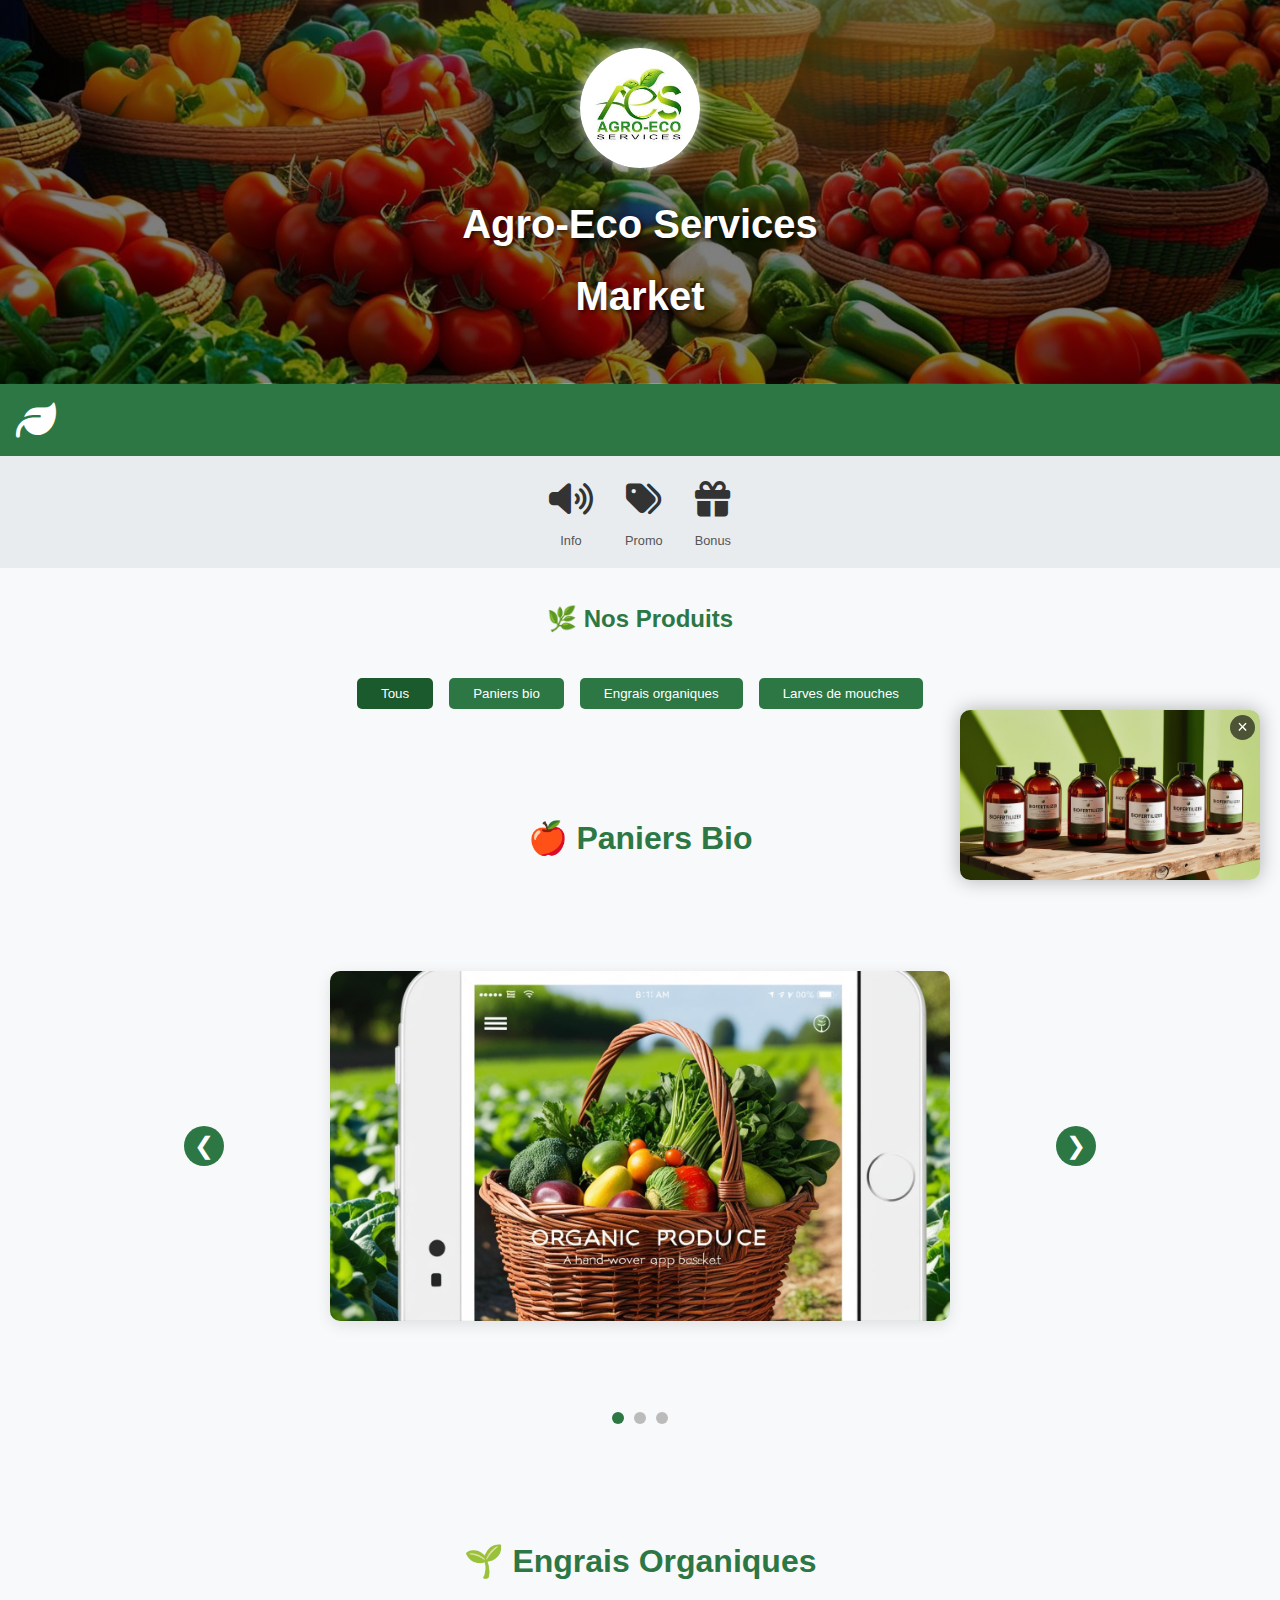
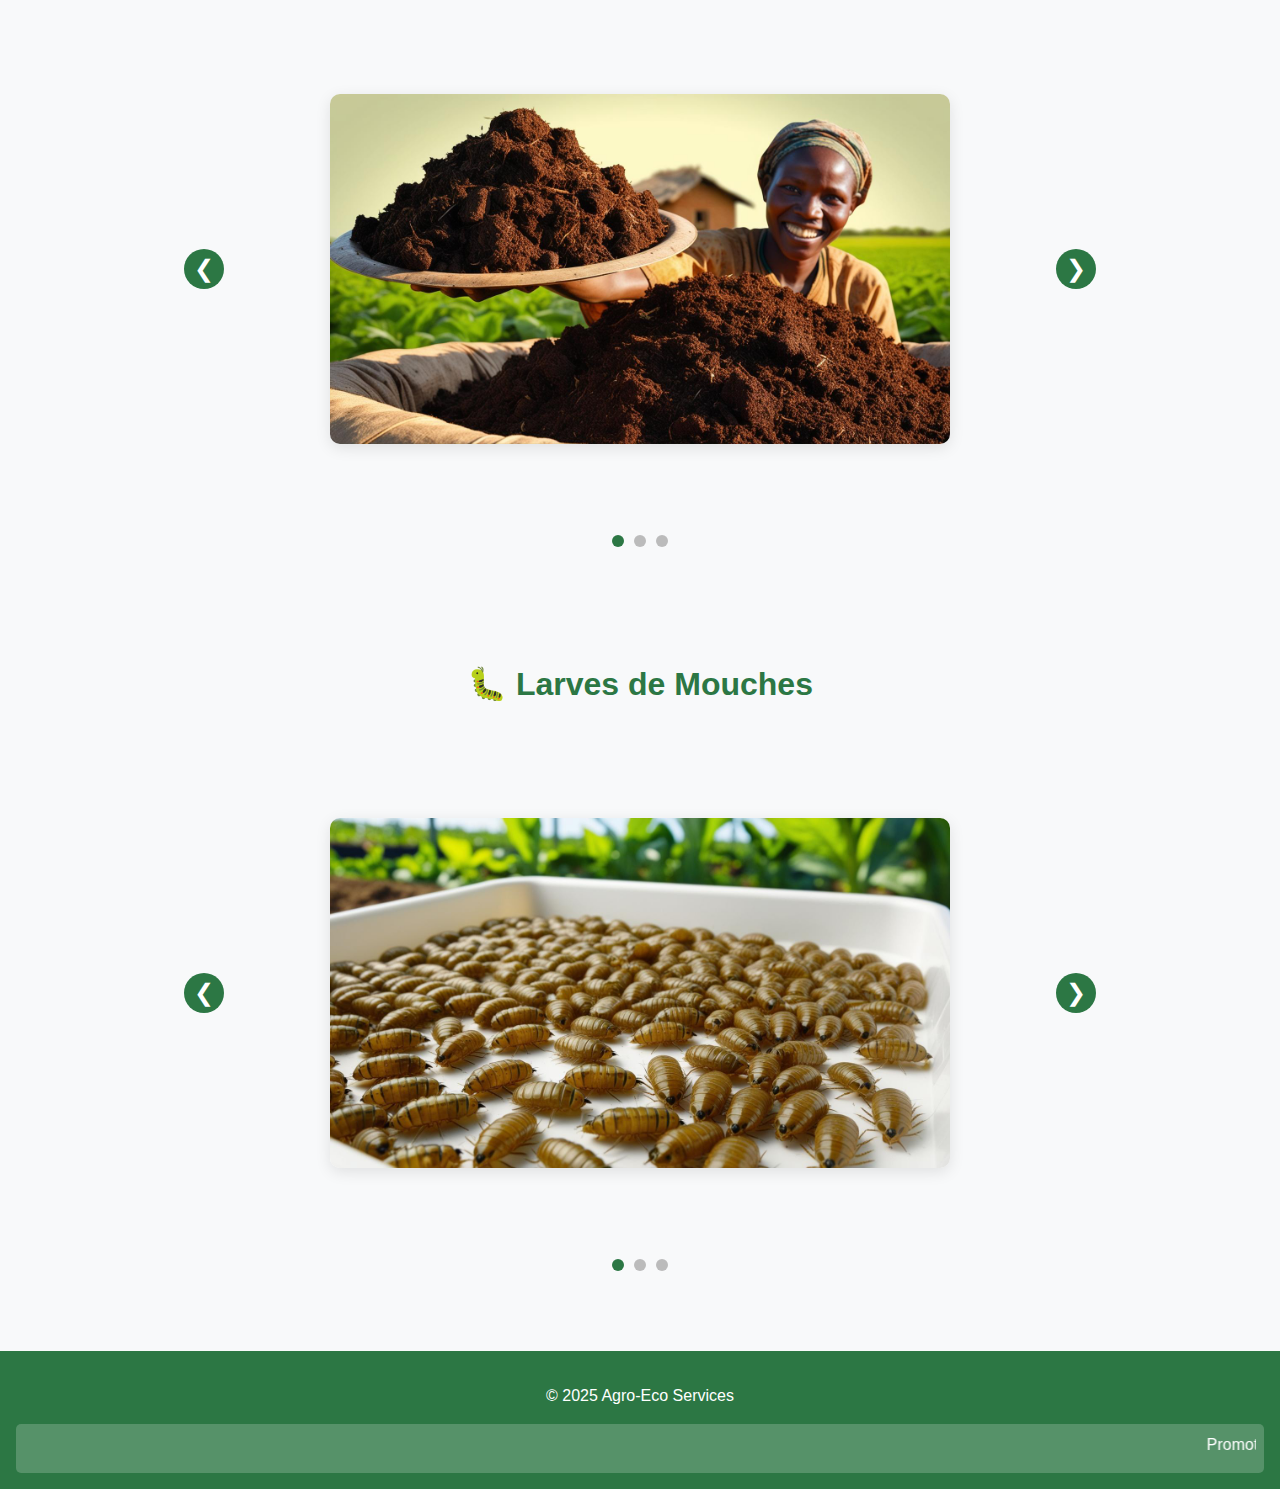
<file: index.html>
<!DOCTYPE html>
<html lang="fr">
<head>
  <meta charset="UTF-8">
  <meta name="viewport" content="width=device-width, initial-scale=1.0">
  <title>Agro-Eco Services - Produits Agricoles Bio</title>
  <link rel="stylesheet" href="style.css">
  <link rel="stylesheet" href="https://cdnjs.cloudflare.com/ajax/libs/font-awesome/6.4.0/css/all.min.css">
</head>
<body>
  <!-- En-tête avec diaporama -->
  <header id="hero-section">
    <img src="Images/Logo/Logo.jpg" alt="Logo Agro-Eco" class="logo">
    <h1>Agro-Eco Services</h1>
    <h1>Market</h1>
  </header>

  <!-- Barre de navigation avec menu automatique au survol -->
  <header class="navbar">
    <div class="logo-nav">
      <i class="fas fa-leaf menu-icon"></i>
    </div>
    <div class="menu-toggle" id="menu-toggle">
      <i class="fas fa-bars"></i>
    </div>
    <nav id="menu-navigation" style="display: none;">
      <ul>
        <li><a href="index.html">Accueil</a></li>
        <li><a href="panierbio/panier-bio.html">Panier bio</a></li>
        <li><a href="engrais-organique.html">Engrais organique</a></li>
        <li><a href="bio-fertilisant.html">Bio fertilisant</a></li>
        <li><a href="larves-mouches.html">Larves de mouches</a></li>
        <li><a href="conférences/conference-zome.html">Conférence Zome</a></li>
        <li><a href="contact.html">Parler à un conseiller</a></li>
      </ul>
    </nav>
  </header>

  <!-- Menu boutons icons -->
  <section class="menu-boutons">
    <div class="menu-btn">
      <span><i class="fas fa-volume-up"></i></span>
      <small>Info</small>
    </div>
    <div class="menu-btn">
      <span><i class="fas fa-tags"></i></span>
      <small>Promo</small>
    </div>
    <div class="menu-btn">
      <span><i class="fas fa-gift"></i></span>
      <small>Bonus</small>
    </div>
  </section>

  <!-- Main content -->
  <main>
    <!-- Filtres -->
    <section class="produits">
      <h2>🌿 Nos Produits</h2>

      <div class="filtre-categorie">
        <button onclick="showAllCategories()" class="active">Tous</button>
        <button onclick="showCategory('panier')">Paniers bio</button>
        <button onclick="showCategory('engrais')">Engrais organiques</button>
        <button onclick="showCategory('larves')">Larves de mouches</button>
      </div>
    </section>

    <!-- Section Paniers Bio -->
    <section class="produits category-section" id="panier-section">
      <h2 class="category-title">🍎 Paniers Bio</h2>
      
      <div class="carousel-container">
        <button class="carousel-arrow prev" onclick="moveCarousel('panier', -1)">❮</button>
        
        <div class="carousel-wrapper" id="panier-carousel">
          <!-- Panier 1 -->
          <div class="carousel-item active" data-product-name="Panier Bio 1">
            <div class="bulle-produit">
              <div class="image-container">
                <img src="panierbio/images/images3.jpg" alt="Panier Bio 1">
                <div class="overlay">
                  <h3>Panier Bio 1</h3>
                  <button class="btn-ajouter" data-id="1">Commander</button>
                </div>
              </div>
            </div>
          </div>
          
          <!-- Panier 2 -->
          <div class="carousel-item" data-product-name="Panier Bio 2">
            <div class="bulle-produit">
              <div class="image-container">
                <img src="panierbio/images/images6.jpg" alt="Panier Bio 2">
                <div class="overlay">
                  <h3>Panier Bio 2</h3>
                  <button class="btn-ajouter" data-id="2">Commander</button>
                </div>
              </div>
            </div>
          </div>
          
          <!-- Panier 3 -->
          <div class="carousel-item" data-product-name="Panier Bio 3">
            <div class="bulle-produit">
              <div class="image-container">
                <img src="panierbio/images/images7.jpg" alt="Panier Bio 3">
                <div class="overlay">
                  <h3>Panier Bio 3</h3>
                  <button class="btn-ajouter" data-id="3">Commander</button>
                </div>
              </div>
            </div>
          </div>
        </div>
        
        <button class="carousel-arrow next" onclick="moveCarousel('panier', 1)">❯</button>
      </div>
      
      <div class="carousel-dots" id="panier-dots">
        <span class="dot active" onclick="jumpToSlide('panier', 0)"></span>
        <span class="dot" onclick="jumpToSlide('panier', 1)"></span>
        <span class="dot" onclick="jumpToSlide('panier', 2)"></span>
      </div>
    </section>

    <!-- Section Engrais Organiques -->
    <section class="produits category-section" id="engrais-section">
      <h2 class="category-title">🌱 Engrais Organiques</h2>
      
      <div class="carousel-container">
        <button class="carousel-arrow prev" onclick="moveCarousel('engrais', -1)">❮</button>
        
        <div class="carousel-wrapper" id="engrais-carousel">
          <!-- Maggot-compost -->
          <div class="carousel-item active" data-product-name="Maggot-compost">
            <div class="bulle-produit">
              <div class="image-container">
                <img src="Engraisorganique/images/engrais1.jpg" alt="Maggot-compost">
                <div class="overlay">
                  <h3>Maggot-compost</h3>
                  <button class="btn-ajouter" data-id="4">Commander</button>
                </div>
              </div>
            </div>
          </div>
          
          <!-- Vermicompost -->
          <div class="carousel-item" data-product-name="Vermicompost">
            <div class="bulle-produit">
              <div class="image-container">
                <img src="Engraisorganique/images/engrais2.jpg" alt="Vermicompost">
                <div class="overlay">
                  <h3>Vermicompost</h3>
                  <button class="btn-ajouter" data-id="5">Commander</button>
                </div>
              </div>
            </div>
          </div>
          
          <!-- Bokashi -->
          <div class="carousel-item" data-product-name="Bokashi">
            <div class="bulle-produit">
              <div class="image-container">
                <img src="Engraisorganique/images/engrais3.jpg" alt="Bokashi">
                <div class="overlay">
                  <h3>Bokashi</h3>
                  <button class="btn-ajouter" data-id="6">Commander</button>
                </div>
              </div>
            </div>
          </div>
        </div>
        
        <button class="carousel-arrow next" onclick="moveCarousel('engrais', 1)">❯</button>
      </div>
      
      <div class="carousel-dots" id="engrais-dots">
        <span class="dot active" onclick="jumpToSlide('engrais', 0)"></span>
        <span class="dot" onclick="jumpToSlide('engrais', 1)"></span>
        <span class="dot" onclick="jumpToSlide('engrais', 2)"></span>
      </div>
    </section>

    <!-- Section Larves de Mouches -->
    <section class="produits category-section" id="larves-section">
      <h2 class="category-title">🐛 Larves de Mouches</h2>
      
      <div class="carousel-container">
        <button class="carousel-arrow prev" onclick="moveCarousel('larves', -1)">❮</button>
        
        <div class="carousel-wrapper" id="larves-carousel">
          <!-- Larves fraîches -->
          <div class="carousel-item active" data-product-name="Larves de mouches fraîches">
            <div class="bulle-produit">
              <div class="image-container">
                <img src="Images/Diasporama/images16.jpg" alt="Larves de mouches fraîches">
                <div class="overlay">
                  <h3>Larves de mouches fraîches</h3>
                  <button class="btn-ajouter" data-id="7">Commander</button>
                </div>
              </div>
            </div>
          </div>
          
          <!-- Larves séchées -->
          <div class="carousel-item" data-product-name="Larves de mouches séchées">
            <div class="bulle-produit">
              <div class="image-container">
                <img src="Images/Diasporama/images16.jpg" alt="Larves de mouches séchées">
                <div class="overlay">
                  <h3>Larves de mouches séchées</h3>
                  <button class="btn-ajouter" data-id="8">Commander</button>
                </div>
              </div>
            </div>
          </div>
          
          <!-- Œufs de BSF -->
          <div class="carousel-item" data-product-name="Œufs de BSF">
            <div class="bulle-produit">
              <div class="image-container">
                <img src="Images/Diasporama/images16.jpg" alt="Œufs de BSF">
                <div class="overlay">
                  <h3>Œufs de BSF</h3>
                  <button class="btn-ajouter" data-id="9">Commander</button>
                </div>
              </div>
            </div>
          </div>
        </div>
        
        <button class="carousel-arrow next" onclick="moveCarousel('larves', 1)">❯</button>
      </div>
      
      <div class="carousel-dots" id="larves-dots">
        <span class="dot active" onclick="jumpToSlide('larves', 0)"></span>
        <span class="dot" onclick="jumpToSlide('larves', 1)"></span>
        <span class="dot" onclick="jumpToSlide('larves', 2)"></span>
      </div>
    </section>
  </main>

  <!-- Bannière publicitaire -->
  <section class="pub-banner">
    <div class="pub-container">
      <img src="Images/Diasporama/images9.jpg" alt="Publicité" id="pub-image">
      <button class="close-pub" onclick="document.querySelector('.pub-banner').style.display='none';">×</button>
    </div>
  </section>

  <!-- Pied de page -->
  <footer>
    <p>&copy; 2025 Agro-Eco Services</p>
    <div class="bande-annonce">
      <marquee behavior="scroll" direction="left">Promotion spéciale cette semaine sur les paniers bio et fertilisants naturels !</marquee>
    </div>
  </footer>

  <!-- Script JS -->
  <script src="script.js"></script>
</body>
</html>
</file>
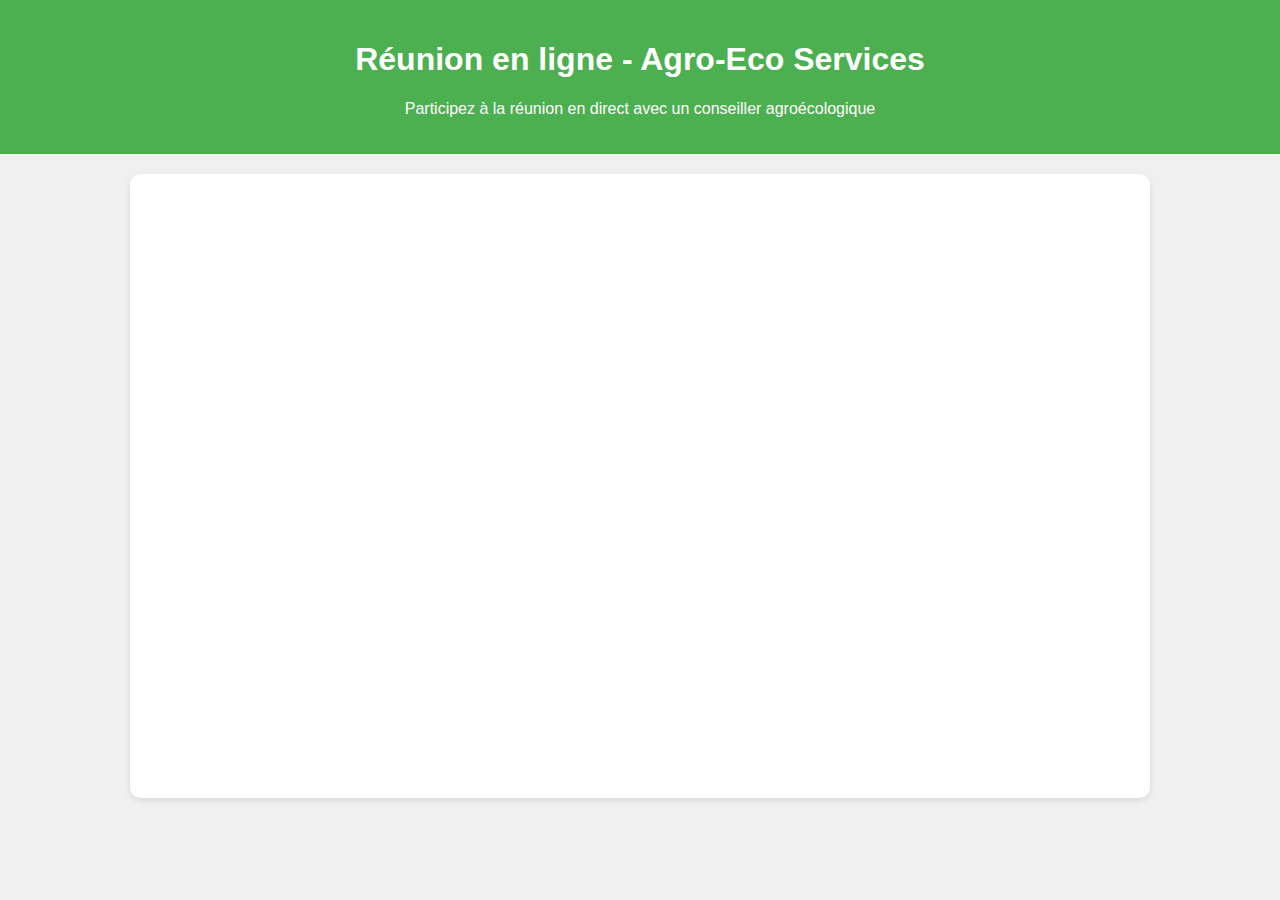
<file: conférences/reunion.html>
<!DOCTYPE html>
<html lang="fr">
<head>
  <meta charset="UTF-8" />
  <meta name="viewport" content="width=device-width, initial-scale=1.0"/>
  <title>Réunion en ligne - Agro-Eco Services</title>
  <style>
    body {
      margin: 0;
      font-family: 'Segoe UI', sans-serif;
      background-color: #f0f0f0;
    }

    header {
      background-color: #4caf50;
      color: white;
      text-align: center;
      padding: 20px;
    }

    .container {
      max-width: 1000px;
      margin: 20px auto;
      padding: 10px;
      background-color: white;
      border-radius: 10px;
      box-shadow: 0 2px 6px rgba(0,0,0,0.1);
    }

    iframe {
      width: 100%;
      height: 600px;
      border: none;
      border-radius: 10px;
    }
  </style>
</head>
<body>

  <header>
    <h1>Réunion en ligne - Agro-Eco Services</h1>
    <p>Participez à la réunion en direct avec un conseiller agroécologique</p>
  </header>

  <div class="container">
    <!-- Intégration de Jitsi Meet -->
    <iframe
      allow="camera; microphone; fullscreen; display-capture"
      src="https://meet.jit.si/AgroEcoServices-Conseil"
      allowfullscreen>
    </iframe>
  </div>

</body>
</html>
</file>
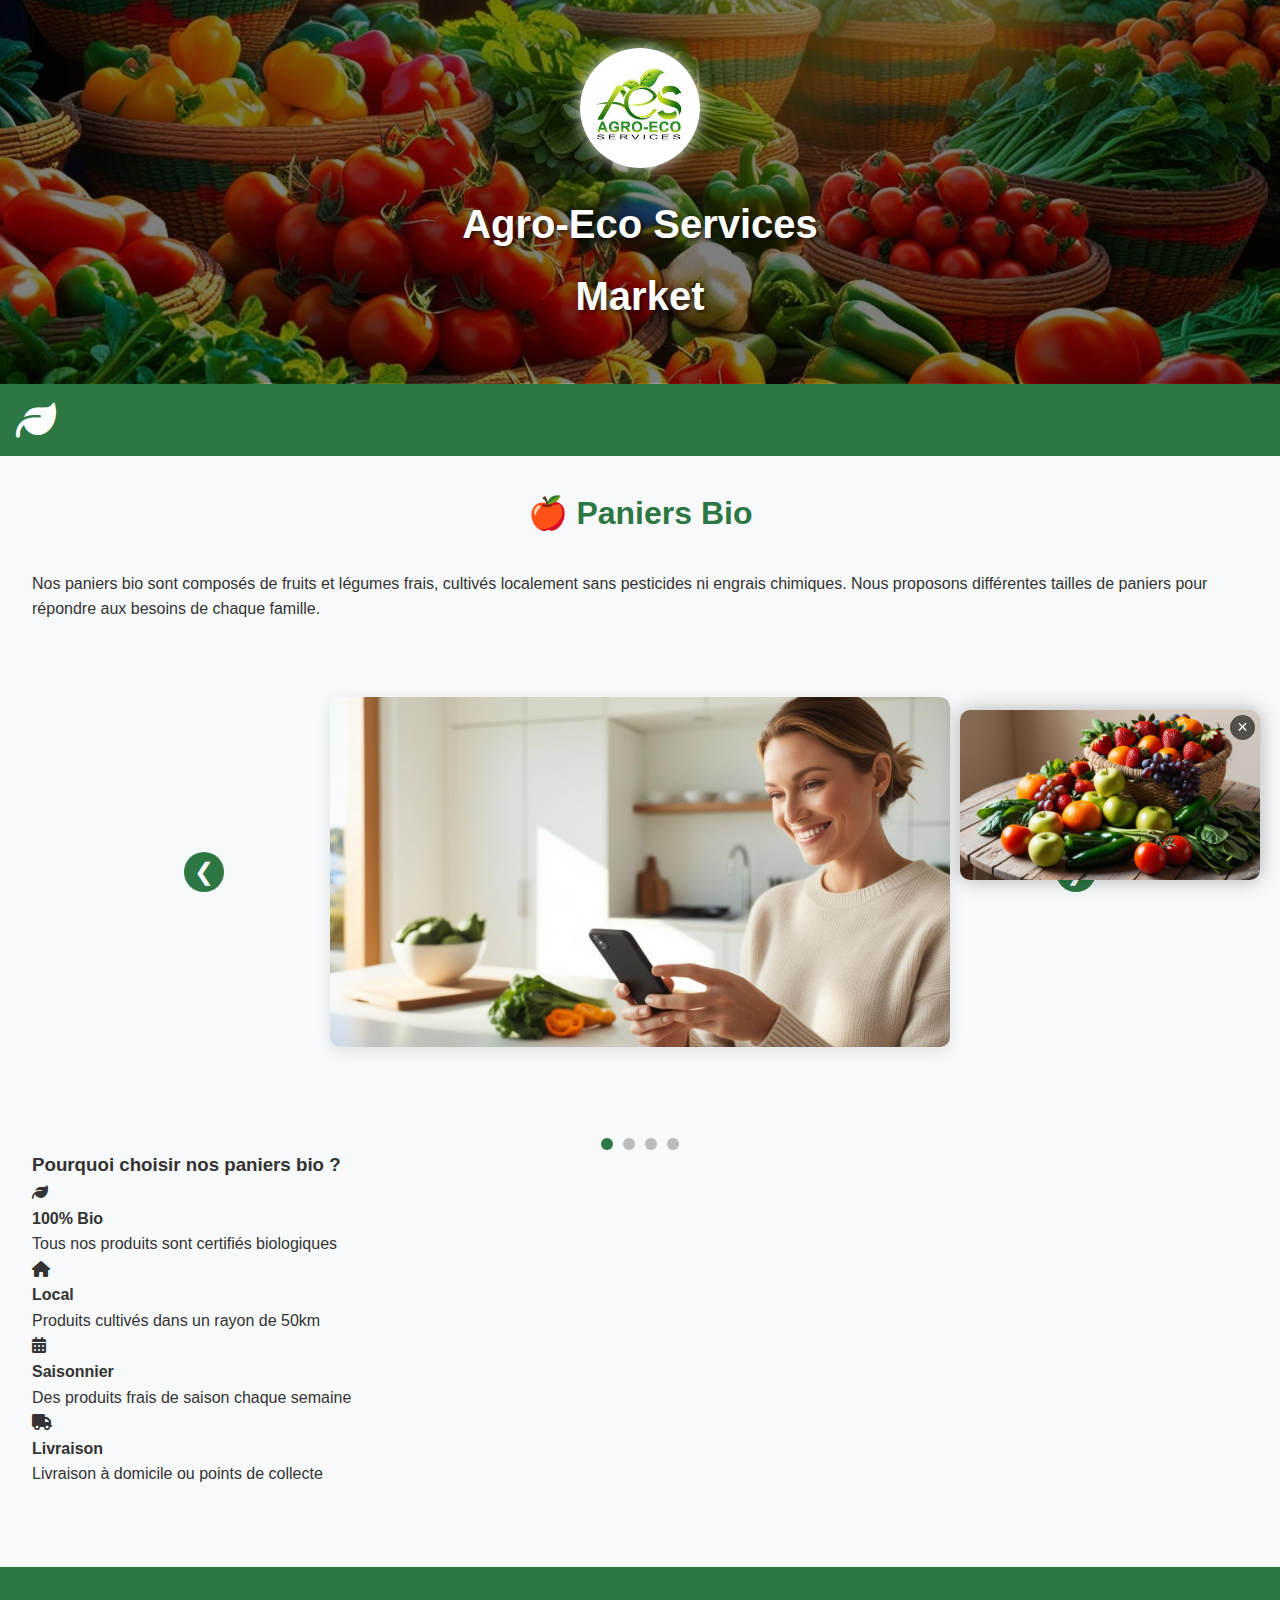
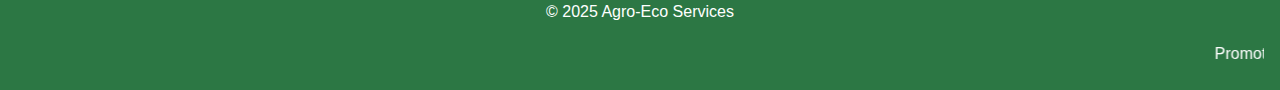
<file: panierbio/panier-bio.html>
<!DOCTYPE html>
<html lang="fr">
<head>
  <meta charset="UTF-8">
  <meta name="viewport" content="width=device-width, initial-scale=1.0">
  <title>Agro-Eco Services - Paniers Bio</title>
  <link rel="stylesheet" href="panier-bio.css">
  <link rel="stylesheet" href="https://cdnjs.cloudflare.com/ajax/libs/font-awesome/6.4.0/css/all.min.css">
</head>
<body>
  <!-- En-tête avec diaporama -->
  <header id="hero-section">
    <img src="../Images/Logo/Logo.jpg" alt="Logo Agro-Eco" class="logo">
    <h1>Agro-Eco Services</h1>
    <h1>Market</h1>
  </header>

  <!-- Barre de navigation avec menu automatique au survol -->
  <header class="navbar">
    <div class="logo-nav">
      <i class="fas fa-leaf menu-icon"></i>
    </div>
    <div class="menu-toggle" id="menu-toggle">
      <i class="fas fa-bars"></i>
    </div>
    <nav id="menu-navigation" style="display: none;">
      <ul>
        <li><a href="../index.html">Accueil</a></li>
        <li><a href="panier-bio.html" class="active">Panier bio</a></li>
        <li><a href="engrais-organique.html">Engrais organique</a></li>
        <li><a href="bio-fertilisant.html">Bio fertilisant</a></li>
        <li><a href="larves-mouches.html">Larves de mouches</a></li>
        <li><a href="conference-zome.html">Conférence Zome</a></li>
        <li><a href="contact.html">Parler à un conseiller</a></li>
      </ul>
    </nav>
  </header>

  <!-- Main content -->
  <main>
    <!-- Section Paniers Bio -->
    <section class="produits category-section">
      <h2 class="category-title">🍎 Paniers Bio</h2>
      <p class="category-description">
        Nos paniers bio sont composés de fruits et légumes frais, cultivés localement sans pesticides ni engrais chimiques. 
        Nous proposons différentes tailles de paniers pour répondre aux besoins de chaque famille.
      </p>
      
      <div class="carousel-container">
        <button class="carousel-arrow prev" onclick="moveCarousel('panier', -1)">❮</button>
        
        <div class="carousel-wrapper" id="panier-carousel">
          <!-- Panier 1 -->
          <div class="carousel-item active" data-product-name="Panier Bio 1">
            <div class="bulle-produit">
              <div class="image-container">
                <img src="images/images4.jpg" alt="Panier Bio 1">
                <div class="overlay">
                  <h3>Panier Bio 1</h3>
                  <p class="price">25.99 €</p>
                  <p class="description">Assortiment de légumes bio de saison</p>
                  <button class="btn-ajouter" data-id="1">Commander</button>
                </div>
              </div>
            </div>
          </div>
          
          <!-- Panier 2 -->
          <div class="carousel-item" data-product-name="Panier Bio 2">
            <div class="bulle-produit">
              <div class="image-container">
                <img src="images/images6.jpg" alt="Panier Bio 2">
                <div class="overlay">
                  <h3>Panier Bio 2</h3>
                  <p class="price">35.99 €</p>
                  <p class="description">Fruits et légumes bio premium</p>
                  <button class="btn-ajouter" data-id="2">Commander</button>
                </div>
              </div>
            </div>
          </div>
          
          <!-- Panier 3 -->
          <div class="carousel-item" data-product-name="Panier Bio 3">
            <div class="bulle-produit">
              <div class="image-container">
                <img src="images/images3.jpg" alt="Panier Bio 3">
                <div class="overlay">
                  <h3>Panier Bio 3</h3>
                  <p class="price">45.99 €</p>
                  <p class="description">Assortiment complet de produits bio</p>
                  <button class="btn-ajouter" data-id="3">Commander</button>
                </div>
              </div>
            </div>
          </div>

          <!-- Panier Personnel -->
          <div class="carousel-item" data-product-name="Panier Personnel">
            <div class="bulle-produit">
              <div class="image-container">
                <img src="images/images7.jpg" alt="Panier Personnel">
                <div class="overlay">
                  <h3>Panier Personnel</h3>
                  <p class="price">Prix variable</p>
                  <p class="description">Composez votre panier selon vos préférences</p>
                  <button class="btn-ajouter" data-id="4">Commander</button>
                </div>
              </div>
            </div>
          </div>
        </div>
        
        <button class="carousel-arrow next" onclick="moveCarousel('panier', 1)">❯</button>
      </div>
      
      <div class="carousel-dots" id="panier-dots">
        <span class="dot active" onclick="jumpToSlide('panier', 0)"></span>
        <span class="dot" onclick="jumpToSlide('panier', 1)"></span>
        <span class="dot" onclick="jumpToSlide('panier', 2)"></span>
        <span class="dot" onclick="jumpToSlide('panier', 3)"></span>
      </div>

      <!-- Avantages des paniers bio -->
      <section class="produits-avantages">
        <h3>Pourquoi choisir nos paniers bio ?</h3>
        <div class="avantages-grid">
          <div class="avantage-item">
            <i class="fas fa-leaf"></i>
            <h4>100% Bio</h4>
            <p>Tous nos produits sont certifiés biologiques</p>
          </div>
          <div class="avantage-item">
            <i class="fas fa-home"></i>
            <h4>Local</h4>
            <p>Produits cultivés dans un rayon de 50km</p>
          </div>
          <div class="avantage-item">
            <i class="fas fa-calendar-alt"></i>
            <h4>Saisonnier</h4>
            <p>Des produits frais de saison chaque semaine</p>
          </div>
          <div class="avantage-item">
            <i class="fas fa-truck"></i>
            <h4>Livraison</h4>
            <p>Livraison à domicile ou points de collecte</p>
          </div>
        </div>
      </section>
    </section>
  </main>

  <!-- Bannière publicitaire -->
  <section class="pub-banner">
    <div class="pub-container">
      <img src="images/images2.jpg" alt="Publicité" id="pub-image">
      <button class="close-pub" onclick="document.querySelector('.pub-banner').style.display='none';">×</button>
    </div>
  </section>

  <!-- Pied de page -->
  <footer>
    <p>&copy; 2025 Agro-Eco Services</p>
    <div class="bande-annonce">
      <marquee behavior="scroll" direction="left">Promotion spéciale cette semaine sur les paniers bio et fertilisants naturels !</marquee>
    </div>
  </footer>

  <!-- Script JS -->
  <script src="panier-bio.js"></script>
</body>
</html>
</file>
<file: style.css>
/* Reset and base styles */
* {
  margin: 0;
  padding: 0;
  box-sizing: border-box;
  font-family: 'Segoe UI', Tahoma, Geneva, Verdana, sans-serif;
}

body {
  background-color: #f8f9fa;
  color: #333;
  line-height: 1.6;

}

a {
  text-decoration: none;
  color: #2c7744;
}

ul {
  list-style: none;
}

/* Header styles */
#hero-section {
  background: linear-gradient(rgba(0, 0, 0, 0.5), rgba(0, 0, 0, 0.5)), 
              url('https://cdn.pixabay.com/photo/2016/11/30/15/23/apples-1873078_1280.jpg') no-repeat center center/cover;
  color: white;
  text-align: center;
  padding: 3rem 0rem;
  position: relative;
  transition: background-image 1.5s ease-in-out;
  background-size: cover;
  background-position: center;
}

#hero-section h1 {
  font-size: 2.5rem;
  margin-bottom: 0.5rem;
  text-shadow: 2px 2px 4px rgba(0, 0, 0, 0.7);
}

.logo {
  max-width: 120px;
  margin-bottom: 1rem;
  border-radius: 50%;
  box-shadow: 0 0 15px rgba(255, 255, 255, 0.8);
}

/* Navigation bar */

.navbar {
 background-color: #2c7744;
  color: white;
  padding: 1rem;
  position: sticky;
  top: 0;
  z-index: 1000;
  display: flex;
  justify-content: space-between;
  align-items: center;
}

.logo-nav {
  font-size: 1.5rem;
  font-weight: bold;
  display: flex;
  align-items: center;
}

.menu-icon {
  font-size: 2.5rem;
  margin-right: 10px;
}

.menu-toggle {
  display: none;
  font-size: 1.8rem;
  cursor: pointer;
}

nav ul {
  display: flex;
  transition: all 0.3s ease;
}

nav ul li {
  margin-right: 1.5rem;
}

nav ul li:last-child {
  margin-right: 0;
}

nav ul li a {
  color: white;
  font-weight: 500;
  transition: color 0.3s;
  padding: 0.5rem;
  border-radius: 4px;
  display: block;
}

nav ul li a:hover {
  color: #8ce99a;
  background-color: rgba(255, 255, 255, 0.1);
}

/* Animation pour l'apparition du menu */
@keyframes fadeIn {
  from { opacity: 0; transform: translateY(-10px); }
  to { opacity: 1; transform: translateY(0); }
}

nav.active ul {
  animation: fadeIn 0.3s ease forwards;
}

/* Menu buttons */
.menu-boutons {
  display: flex;
  justify-content: center;
  padding: 1rem;
  background-color: #e9ecef;
}

.menu-btn {
  display: flex;
  flex-direction: column;
  align-items: center;
  margin: 0 1rem;
  cursor: pointer;
  transition: transform 0.3s;
}

.menu-btn:hover {
  transform: scale(1.1);
}

.menu-btn span {
  font-size: 2.2rem;
  margin-bottom: 0.2rem;
}

.menu-btn small {
  font-size: 0.8rem;
  color: #555;
}

/* Products section */
.produits {
  padding: 2rem;
}

.produits h2 {
  text-align: center;
  margin-bottom: 2rem;
  color: #2c7744;
}

.filtre-categorie {
  display: flex;
  justify-content: center;
  margin-bottom: 2rem;
  flex-wrap: wrap;
}

.filtre-categorie button {
  background-color: #2c7744;
  color: white;
  border: none;
  padding: 0.5rem 1.5rem;
  margin: 0.5rem;
  border-radius: 5px;
  cursor: pointer;
  transition: background-color 0.3s;
}

.filtre-categorie button:hover,
.filtre-categorie button.active {
  background-color: #1a5a2c;
}

/* Product grid and carousels */
.grille-produits {
  display: grid;
  grid-template-columns: repeat(auto-fill, minmax(250px, 1fr));
  gap: 2rem;
}

/* Carousel styles */
.category-section {
  margin-bottom: 3rem;
}

.category-title {
  text-align: center;
  margin-bottom: 1.5rem;
  color: #2c7744;
  font-size: 2rem;
}

.carousel-container {
  display: flex;
  align-items: center;
  justify-content: center;
  max-width: 100%;
  position: relative;
  padding: 0 1rem;
}

.carousel-wrapper {
  width: 100%;
  max-width: 800px;
  height: 500px;
  overflow: hidden;
  position: relative;
}

.carousel-item {
  position: absolute;
  width: 100%;
  height: 100%;
  opacity: 0;
  transition: opacity 0.5s ease;
  display: flex;
  justify-content: center;
  align-items: center;
}

.carousel-item.active {
  opacity: 1;
  z-index: 1;
}

.carousel-arrow {
  background-color: #2c7744;
  color: white;
  border: none;
  width: 40px;
  height: 40px;
  border-radius: 50%;
  font-size: 1.5rem;
  cursor: pointer;
  display: flex;
  align-items: center;
  justify-content: center;
  margin: 0 1rem;
  z-index: 2;
  transition: background-color 0.3s;
}

.carousel-arrow:hover {
  background-color: #1a5a2c;
}

.carousel-dots {
  display: flex;
  justify-content: center;
  margin-top: 1rem;
}

.dot {
  height: 12px;
  width: 12px;
  margin: 0 5px;
  background-color: #bbb;
  border-radius: 50%;
  display: inline-block;
  cursor: pointer;
  transition: background-color 0.3s;
}

.dot.active {
  background-color: #2c7744;
}

.bulle-produit {
  background: white;
  border-radius: 10px;
  overflow: hidden;
  box-shadow: 0 4px 15px rgba(0, 0, 0, 0.1);
  transition: transform 0.3s, box-shadow 0.3s;
  position: relative;
}

.bulle-produit:hover {
  transform: translateY(-10px);
  box-shadow: 0 8px 25px rgba(0, 0, 0, 0.15);
}

.panier-title {
  position: absolute;
  top: 0;
  left: 0;
  right: 0;
  }
.image-container {
  position: relative;
  width: 100%;
  height: 350px;
  overflow: hidden;
}

.image-container img {
  width: 100%;
  height: 100%;
  object-fit: cover;
  transition: transform 0.5s;
}

.bulle-produit:hover .image-container img {
  transform: scale(1.1);
}

.overlay {
  position: absolute;
  bottom: 0;
  left: 0;
  right: 0;
  background-color: rgba(44, 119, 68, 0.8);
  padding: 1rem;
  color: white;
  transform: translateY(100%);
  transition: transform 0.3s;
}

.bulle-produit:hover .overlay {
  transform: translateY(0);
}

.overlay h3 {
  margin-bottom: 0.5rem;
}

.btn-ajouter {
  background-color: #ff6600;
  color: white;
  border: none;
  padding: 0.5rem 1rem;
  border-radius: 5px;
  cursor: pointer;
  font-weight: bold;
  transition: background-color 0.3s;
}

.btn-ajouter:hover {
  background-color: #cc5200;
}

/* Bannière publicitaire */
.pub-banner {
  position: fixed;
  bottom: 20px;
  right: 20px;
  z-index: 999;
  max-width: 300px;
  border-radius: 10px;
  overflow: hidden;
  box-shadow: 0 0 20px rgba(0, 0, 0, 0.3);
}

.pub-container {
  position: relative;
}

.pub-container img {
  display: block;
  width: 100%;
  height: auto;
}

.close-pub {
  position: absolute;
  top: 5px;
  right: 5px;
  background: rgba(0, 0, 0, 0.6);
  color: white;
  border: none;
  width: 25px;
  height: 25px;
  border-radius: 50%;
  font-size: 18px;
  cursor: pointer;
  display: flex;
  align-items: center;
  justify-content: center;
  transition: background-color 0.3s;
}

.close-pub:hover {
  background: rgba(0, 0, 0, 0.8);
}

/* Footer */
footer {
  background-color: #2c7744;
  color: white;
  text-align: center;
  padding: 2rem 1rem 1rem;
  margin-top: 2rem;
}

footer p {
  margin-bottom: 1rem;
}

.bande-annonce {
  padding: 0.5rem;
  background-color: rgba(255, 255, 255, 0.2);
  margin-top: 1rem;
  border-radius: 5px;
}

/* Responsive styles */
@media (max-width: 992px) {
  .product-detail-content {
    flex-direction: column;
  }
  
  .grille-produits {
    grid-template-columns: repeat(auto-fill, minmax(200px, 1fr));
  }
}

@media (max-width: 768px) {
  .menu-toggle {
    display: block;
  }
  
  nav ul {
    flex-direction: column;
    position: absolute;
    top: 60px;
    left: 0;
    right: 0;
    background-color: #2c7744;
    height: 0;
    overflow: hidden;
    transition: height 0.3s ease-in-out;
    opacity: 0;
  }
  
  nav.active ul {
    height: auto;
    padding: 1rem;
    opacity: 1;
  }
  
  nav ul li {
    margin: 1rem 0;
  }
  
  .grille-produits {
    grid-template-columns: repeat(auto-fill, minmax(250px, 1fr));
  }
  
  #hero-section h1 {
    font-size: 2rem;
  }
}

@media (max-width: 576px) {
  .grille-produits {
    grid-template-columns: 1fr;
  }
  
  .filtre-categorie button {
    padding: 0.4rem 1rem;
    font-size: 0.9rem;
  }
  
  #hero-section {
    padding: 3rem 1rem;
  }
  
  #hero-section h1 {
    font-size: 1.8rem;
  }
  
  .menu-boutons {
    padding: 0.5rem;
  }
  
  .menu-btn span {
    font-size: 1.2rem;
  }
  
  .menu-btn small {
    font-size: 0.7rem;
  }
  
  .produits {
    padding: 1rem;
  }
}
</file>
<file: panierbio/panier-bio.css>
/* Reset and base styles */
* {
  margin: 0;
  padding: 0;
  box-sizing: border-box;
  font-family: 'Segoe UI', Tahoma, Geneva, Verdana, sans-serif;
}

body {
  background-color: #f8f9fa;
  color: #333;
  line-height: 1.6;

}

a {
  text-decoration: none;
  color: #2c7744;
}

ul {
  list-style: none;
}

/* Header styles */
#hero-section {
  background: linear-gradient(rgba(0, 0, 0, 0.5), rgba(0, 0, 0, 0.5)), 
              url('https://cdn.pixabay.com/photo/2016/11/30/15/23/apples-1873078_1280.jpg') no-repeat center center/cover;
  color: white;
  text-align: center;
  padding: 3rem 0rem;
  position: relative;
  transition: background-image 1.5s ease-in-out;
  background-size: cover;
  background-position: center;
}

#hero-section h1 {
  font-size: 2.5rem;
  margin-bottom: 0.5rem;
  text-shadow: 2px 2px 4px rgba(0, 0, 0, 0.7);
}

.logo {
  max-width: 120px;
  margin-bottom: 1rem;
  border-radius: 50%;
  box-shadow: 0 0 15px rgba(255, 255, 255, 0.8);
}

/* Navigation bar */

.navbar {
 background-color: #2c7744;
  color: white;
  padding: 1rem;
  position: sticky;
  top: 0;
  z-index: 1000;
  display: flex;
  justify-content: space-between;
  align-items: center;
}

.logo-nav {
  font-size: 1.5rem;
  font-weight: bold;
  display: flex;
  align-items: center;
}

.menu-icon {
  font-size: 2.5rem;
  margin-right: 10px;
}

.menu-toggle {
  display: none;
  font-size: 1.8rem;
  cursor: pointer;
}

nav ul {
  display: flex;
  transition: all 0.3s ease;
}

nav ul li {
  margin-right: 1.5rem;
}

nav ul li:last-child {
  margin-right: 0;
}

nav ul li a {
  color: white;
  font-weight: 500;
  transition: color 0.3s;
  padding: 0.5rem;
  border-radius: 4px;
  display: block;
}

nav ul li a:hover {
  color: #8ce99a;
  background-color: rgba(255, 255, 255, 0.1);
}

/* Animation pour l'apparition du menu */
@keyframes fadeIn {
  from { opacity: 0; transform: translateY(-10px); }
  to { opacity: 1; transform: translateY(0); }
}

nav.active ul {
  animation: fadeIn 0.3s ease forwards;
}

/* Menu buttons */
.menu-boutons {
  display: flex;
  justify-content: center;
  padding: 1rem;
  background-color: #e9ecef;
}

.menu-btn {
  display: flex;
  flex-direction: column;
  align-items: center;
  margin: 0 1rem;
  cursor: pointer;
  transition: transform 0.3s;
}

.menu-btn:hover {
  transform: scale(1.1);
}

.menu-btn span {
  font-size: 2.2rem;
  margin-bottom: 0.2rem;
}

.menu-btn small {
  font-size: 0.8rem;
  color: #555;
}

/* Products section */
.produits {
  padding: 2rem;
}

.produits h2 {
  text-align: center;
  margin-bottom: 2rem;
  color: #2c7744;
}

.filtre-categorie {
  display: flex;
  justify-content: center;
  margin-bottom: 2rem;
  flex-wrap: wrap;
}

.filtre-categorie button {
  background-color: #2c7744;
  color: white;
  border: none;
  padding: 0.5rem 1.5rem;
  margin: 0.5rem;
  border-radius: 5px;
  cursor: pointer;
  transition: background-color 0.3s;
}

.filtre-categorie button:hover,
.filtre-categorie button.active {
  background-color: #1a5a2c;
}

/* Product grid and carousels */
.grille-produits {
  display: grid;
  grid-template-columns: repeat(auto-fill, minmax(250px, 1fr));
  gap: 2rem;
}

/* Carousel styles */
.category-section {
  margin-bottom: 3rem;
}

.category-title {
  text-align: center;
  margin-bottom: 1.5rem;
  color: #2c7744;
  font-size: 2rem;
}

.carousel-container {
  display: flex;
  align-items: center;
  justify-content: center;
  max-width: 100%;
  position: relative;
  padding: 0 1rem;
}

.carousel-wrapper {
  width: 100%;
  max-width: 800px;
  height: 500px;
  overflow: hidden;
  position: relative;
}

.carousel-item {
  position: absolute;
  width: 100%;
  height: 100%;
  opacity: 0;
  transition: opacity 0.5s ease;
  display: flex;
  justify-content: center;
  align-items: center;
}

.carousel-item.active {
  opacity: 1;
  z-index: 1;
}

.carousel-arrow {
  background-color: #2c7744;
  color: white;
  border: none;
  width: 40px;
  height: 40px;
  border-radius: 50%;
  font-size: 1.5rem;
  cursor: pointer;
  display: flex;
  align-items: center;
  justify-content: center;
  margin: 0 1rem;
  z-index: 2;
  transition: background-color 0.3s;
}

.carousel-arrow:hover {
  background-color: #1a5a2c;
}

.carousel-dots {
  display: flex;
  justify-content: center;
  margin-top: 1rem;
}

.dot {
  height: 12px;
  width: 12px;
  margin: 0 5px;
  background-color: #bbb;
  border-radius: 50%;
  display: inline-block;
  cursor: pointer;
  transition: background-color 0.3s;
}

.dot.active {
  background-color: #2c7744;
}

.bulle-produit {
  background: white;
  border-radius: 10px;
  overflow: hidden;
  box-shadow: 0 4px 15px rgba(0, 0, 0, 0.1);
  transition: transform 0.3s, box-shadow 0.3s;
  position: relative;
}

.bulle-produit:hover {
  transform: translateY(-10px);
  box-shadow: 0 8px 25px rgba(0, 0, 0, 0.15);
}

.panier-title {
  position: absolute;
  top: 0;
  left: 0;
  right: 0;
  }
.image-container {
  position: relative;
  width: 100%;
  height: 350px;
  overflow: hidden;
}

.image-container img {
  width: 100%;
  height: 100%;
  object-fit: cover;
  transition: transform 0.5s;
}

.bulle-produit:hover .image-container img {
  transform: scale(1.1);
}

.overlay {
  position: absolute;
  bottom: 0;
  left: 0;
  right: 0;
  background-color: rgba(44, 119, 68, 0.8);
  padding: 1rem;
  color: white;
  transform: translateY(100%);
  transition: transform 0.3s;
}

.bulle-produit:hover .overlay {
  transform: translateY(0);
}

.overlay h3 {
  margin-bottom: 0.5rem;
}

.btn-ajouter {
  background-color: #ff6600;
  color: white;
  border: none;
  padding: 0.5rem 1rem;
  border-radius: 5px;
  cursor: pointer;
  font-weight: bold;
  transition: background-color 0.3s;
}

.btn-ajouter:hover {
  background-color: #cc5200;
}

/* Bannière publicitaire */
.pub-banner {
  position: fixed;
  bottom: 20px;
  right: 20px;
  z-index: 999;
  max-width: 300px;
  border-radius: 10px;
  overflow: hidden;
  box-shadow: 0 0 20px rgba(0, 0, 0, 0.3);
}

.pub-container {
  position: relative;
}

.pub-container img {
  display: block;
  width: 100%;
  height: auto;
}

.close-pub {
  position: absolute;
  top: 5px;
  right: 5px;
  background: rgba(0, 0, 0, 0.6);
  color: white;
  border: none;
  width: 25px;
  height: 25px;
  border-radius: 50%;
  font-size: 18px;
  cursor: pointer;
  display: flex;
  align-items: center;
  justify-content: center;
  transition: background-color 0.3s;
}

.close-pub:hover {
  background: rgba(0, 0, 0, 0.8);
}

/* Footer */
footer {
  background-color: #2c7744;
  color: white;
  text-align: center;
  padding: 2rem 1rem 1rem;
  margin-top: 2rem;
}

footer p {
  margin-bottom: 1rem;
}
/* Styles spécifiques aux pages */
/* Page Contact */
.contact-section {
  padding: 2rem;
  max-width: 1200px;
  margin: 0 auto;
}
.contact-container {
  display: flex;
  flex-wrap: wrap;
  gap: 2rem;
.bande-annonce {
  padding: 0.5rem;
  background-color: rgba(255, 255, 255, 0.2);
  margin-top: 1rem;
  border-radius: 5px;
}

/* Responsive styles */
@media (max-width: 992px) {
  .product-detail-content {
    flex-direction: column;
  }
  
  .grille-produits {
    grid-template-columns: repeat(auto-fill, minmax(200px, 1fr));
  }
}

@media (max-width: 768px) {
  .menu-toggle {
    display: block;
  }
  
  nav ul {
    flex-direction: column;
    position: absolute;
    top: 60px;
    left: 0;
    right: 0;
    background-color: #2c7744;
    height: 0;
    overflow: hidden;
    transition: height 0.3s ease-in-out;
    opacity: 0;
  }
  
  nav.active ul {
    height: auto;
    padding: 1rem;
    opacity: 1;
  }
  
  nav ul li {
    margin: 1rem 0;
  }
  
  .grille-produits {
    grid-template-columns: repeat(auto-fill, minmax(250px, 1fr));
  }
  
  #hero-section h1 {
    font-size: 2rem;
  }
}

@media (max-width: 576px) {
  .grille-produits {
    grid-template-columns: 1fr;
  }
  
  .filtre-categorie button {
    padding: 0.4rem 1rem;
    font-size: 0.9rem;
  }
  
  #hero-section {
    padding: 3rem 1rem;
  }
  
  #hero-section h1 {
    font-size: 1.8rem;
  }
  
  .menu-boutons {
    padding: 0.5rem;
  }
  
  .menu-btn span {
    font-size: 1.2rem;
  }
  
  .menu-btn small {
    font-size: 0.7rem;
  }
  
  .produits {
    padding: 1rem;
  }
}
</file>
